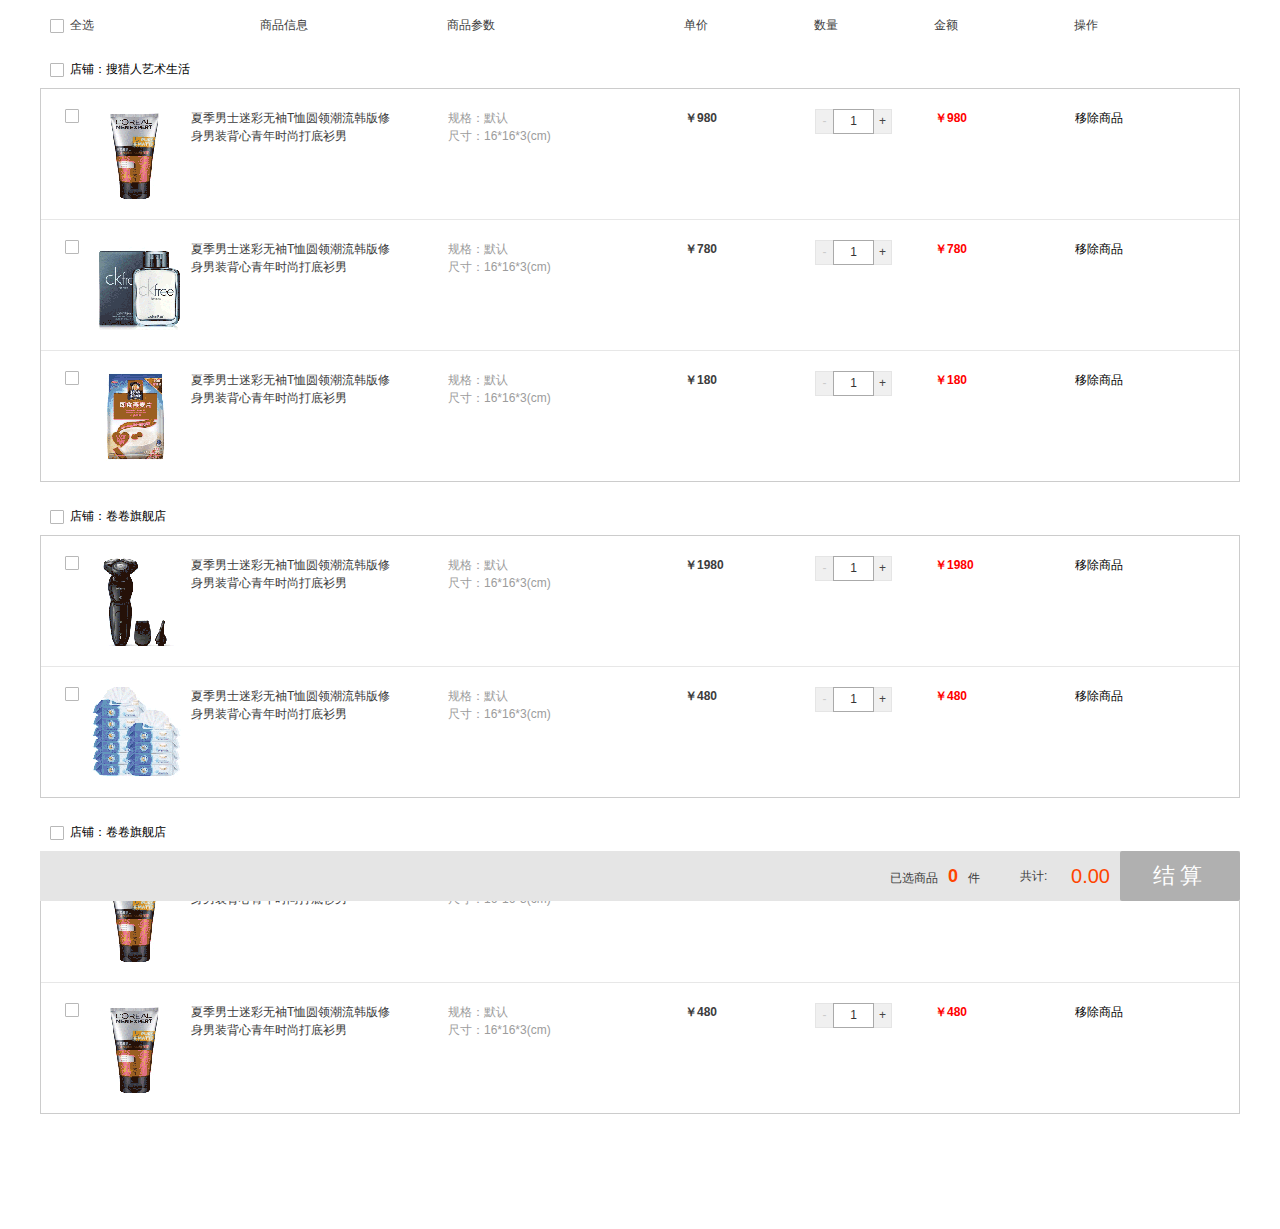
<file: project-second/project/jquery/index.html>
<!doctype html>
<html lang="en">
<head>
    <meta charset="UTF-8">
    <meta name="viewport"
          content="width=device-width, user-scalable=no, initial-scale=1.0, maximum-scale=1.0, minimum-scale=1.0">
    <meta http-equiv="X-UA-Compatible" content="ie=edge">
    <title>购物车</title>
    <link rel="stylesheet" href="./css/reset.css">
    <link rel="stylesheet" href="./css/carts.css">
</head>
<body>
    <section class="cartMain">
        <div class="cartMain_hd">
            <ul class="order_lists cartTop">
                <li class="list_chk">
                    <!--所有商品全选-->
                    <input type="checkbox" id="all" class="whole_check">
                    <label for="all"></label>
                    全选
                </li>
                <li class="list_con">商品信息</li>
                <li class="list_info">商品参数</li>
                <li class="list_price">单价</li>
                <li class="list_amount">数量</li>
                <li class="list_sum">金额</li>
                <li class="list_op">操作</li>
            </ul>
        </div>

        <div class="cartBox">
            <div class="shop_info">
                <div class="all_check">
                    <!--店铺全选-->
                    <input type="checkbox" id="shop_a" class="shopChoice">
                    <label for="shop_a" class="shop"></label>
                </div>
                <div class="shop_name">
                    店铺：<a href="javascript:;">搜猎人艺术生活</a>
                </div>
            </div>
            <div class="order_content">
                <ul class="order_lists">
                    <li class="list_chk">
                        <input type="checkbox" id="checkbox_2" class="son_check">
                        <label for="checkbox_2"></label>
                    </li>
                    <li class="list_con">
                        <div class="list_img"><a href="javascript:;"><img src="./images/1.png" alt=""></a></div>
                        <div class="list_text"><a href="javascript:;">夏季男士迷彩无袖T恤圆领潮流韩版修身男装背心青年时尚打底衫男</a></div>
                    </li>
                    <li class="list_info">
                        <p>规格：默认</p>
                        <p>尺寸：16*16*3(cm)</p>
                    </li>
                    <li class="list_price">
                        <p class="price">￥980</p>
                    </li>
                    <li class="list_amount">
                        <div class="amount_box">
                            <a href="javascript:;" class="reduce reSty">-</a>
                            <input type="text" value="1" class="sum">
                            <a href="javascript:;" class="plus">+</a>
                        </div>
                    </li>
                    <li class="list_sum">
                        <p class="sum_price">￥980</p>
                    </li>
                    <li class="list_op">
                        <p class="del"><a href="javascript:;" class="delBtn">移除商品</a></p>
                    </li>
                </ul>
                <ul class="order_lists">
                    <li class="list_chk">
                        <input type="checkbox" id="checkbox_3" class="son_check">
                        <label for="checkbox_3"></label>
                    </li>
                    <li class="list_con">
                        <div class="list_img"><a href="javascript:;"><img src="./images/2.png" alt=""></a></div>
                        <div class="list_text"><a href="javascript:;">夏季男士迷彩无袖T恤圆领潮流韩版修身男装背心青年时尚打底衫男</a></div>
                    </li>
                    <li class="list_info">
                        <p>规格：默认</p>
                        <p>尺寸：16*16*3(cm)</p>
                    </li>
                    <li class="list_price">
                        <p class="price">￥780</p>
                    </li>
                    <li class="list_amount">
                        <div class="amount_box">
                            <a href="javascript:;" class="reduce reSty">-</a>
                            <input type="text" value="1" class="sum">
                            <a href="javascript:;" class="plus">+</a>
                        </div>
                    </li>
                    <li class="list_sum">
                        <p class="sum_price">￥780</p>
                    </li>
                    <li class="list_op">
                        <p class="del"><a href="javascript:;" class="delBtn">移除商品</a></p>
                    </li>
                </ul>
                <ul class="order_lists">
                    <li class="list_chk">
                        <input type="checkbox" id="checkbox_6" class="son_check">
                        <label for="checkbox_6"></label>
                    </li>
                    <li class="list_con">
                        <div class="list_img"><a href="javascript:;"><img src="./images/3.png" alt=""></a></div>
                        <div class="list_text"><a href="javascript:;">夏季男士迷彩无袖T恤圆领潮流韩版修身男装背心青年时尚打底衫男</a></div>
                    </li>
                    <li class="list_info">
                        <p>规格：默认</p>
                        <p>尺寸：16*16*3(cm)</p>
                    </li>
                    <li class="list_price">
                        <p class="price">￥180</p>
                    </li>
                    <li class="list_amount">
                        <div class="amount_box">
                            <a href="javascript:;" class="reduce reSty">-</a>
                            <input type="text" value="1" class="sum">
                            <a href="javascript:;" class="plus">+</a>
                        </div>
                    </li>
                    <li class="list_sum">
                        <p class="sum_price">￥180</p>
                    </li>
                    <li class="list_op">
                        <p class="del"><a href="javascript:;" class="delBtn">移除商品</a></p>
                    </li>
                </ul>
            </div>
        </div>

        <div class="cartBox">
            <div class="shop_info">
                <div class="all_check">
                    <!--店铺全选-->
                    <input type="checkbox" id="shop_b" class="shopChoice">
                    <label for="shop_b" class="shop"></label>
                </div>
                <div class="shop_name">
                    店铺：<a href="javascript:;">卷卷旗舰店</a>
                </div>
            </div>
            <div class="order_content">
                <ul class="order_lists">
                    <li class="list_chk">
                        <input type="checkbox" id="checkbox_4" class="son_check">
                        <label for="checkbox_4"></label>
                    </li>
                    <li class="list_con">
                        <div class="list_img"><a href="javascript:;"><img src="./images/4.png" alt=""></a></div>
                        <div class="list_text"><a href="javascript:;">夏季男士迷彩无袖T恤圆领潮流韩版修身男装背心青年时尚打底衫男</a></div>
                    </li>
                    <li class="list_info">
                        <p>规格：默认</p>
                        <p>尺寸：16*16*3(cm)</p>
                    </li>
                    <li class="list_price">
                        <p class="price">￥1980</p>
                    </li>
                    <li class="list_amount">
                        <div class="amount_box">
                            <a href="javascript:;" class="reduce reSty">-</a>
                            <input type="text" value="1" class="sum">
                            <a href="javascript:;" class="plus">+</a>
                        </div>
                    </li>
                    <li class="list_sum">
                        <p class="sum_price">￥1980</p>
                    </li>
                    <li class="list_op">
                        <p class="del"><a href="javascript:;" class="delBtn">移除商品</a></p>
                    </li>
                </ul>
                <ul class="order_lists">
                    <li class="list_chk">
                        <input type="checkbox" id="checkbox_5" class="son_check">
                        <label for="checkbox_5"></label>
                    </li>
                    <li class="list_con">
                        <div class="list_img"><a href="javascript:;"><img src="./images/5.png" alt=""></a></div>
                        <div class="list_text"><a href="javascript:;">夏季男士迷彩无袖T恤圆领潮流韩版修身男装背心青年时尚打底衫男</a></div>
                    </li>
                    <li class="list_info">
                        <p>规格：默认</p>
                        <p>尺寸：16*16*3(cm)</p>
                    </li>
                    <li class="list_price">
                        <p class="price">￥480</p>
                    </li>
                    <li class="list_amount">
                        <div class="amount_box">
                            <a href="javascript:;" class="reduce reSty">-</a>
                            <input type="text" value="1" class="sum">
                            <a href="javascript:;" class="plus">+</a>
                        </div>
                    </li>
                    <li class="list_sum">
                        <p class="sum_price">￥480</p>
                    </li>
                    <li class="list_op">
                        <p class="del"><a href="javascript:;" class="delBtn">移除商品</a></p>
                    </li>
                </ul>
            </div>
        </div>

        <div class="cartBox">
            <div class="shop_info">
                <div class="all_check">
                    <!--店铺全选-->
                    <input type="checkbox" id="shop_c" class="shopChoice">
                    <label for="shop_c" class="shop"></label>
                </div>
                <div class="shop_name">
                    店铺：<a href="javascript:;">卷卷旗舰店</a>
                </div>
            </div>
            <div class="order_content">
                <ul class="order_lists">
                    <li class="list_chk">
                        <input type="checkbox" id="checkbox_8" class="son_check">
                        <label for="checkbox_8"></label>
                    </li>
                    <li class="list_con">
                        <div class="list_img"><a href="javascript:;"><img src="./images/1.png" alt=""></a></div>
                        <div class="list_text"><a href="javascript:;">夏季男士迷彩无袖T恤圆领潮流韩版修身男装背心青年时尚打底衫男</a></div>
                    </li>
                    <li class="list_info">
                        <p>规格：默认</p>
                        <p>尺寸：16*16*3(cm)</p>
                    </li>
                    <li class="list_price">
                        <p class="price">￥1980</p>
                    </li>
                    <li class="list_amount">
                        <div class="amount_box">
                            <a href="javascript:;" class="reduce reSty">-</a>
                            <input type="text" value="1" class="sum">
                            <a href="javascript:;" class="plus">+</a>
                        </div>
                    </li>
                    <li class="list_sum">
                        <p class="sum_price">￥1980</p>
                    </li>
                    <li class="list_op">
                        <p class="del"><a href="javascript:;" class="delBtn">移除商品</a></p>
                    </li>
                </ul>
                <ul class="order_lists">
                    <li class="list_chk">
                        <input type="checkbox" id="checkbox_9" class="son_check">
                        <label for="checkbox_9"></label>
                    </li>
                    <li class="list_con">
                        <div class="list_img"><a href="javascript:;"><img src="./images/1.png" alt=""></a></div>
                        <div class="list_text"><a href="javascript:;">夏季男士迷彩无袖T恤圆领潮流韩版修身男装背心青年时尚打底衫男</a></div>
                    </li>
                    <li class="list_info">
                        <p>规格：默认</p>
                        <p>尺寸：16*16*3(cm)</p>
                    </li>
                    <li class="list_price">
                        <p class="price">￥480</p>
                    </li>
                    <li class="list_amount">
                        <div class="amount_box">
                            <a href="javascript:;" class="reduce reSty">-</a>
                            <input type="text" value="1" class="sum">
                            <a href="javascript:;" class="plus">+</a>
                        </div>
                    </li>
                    <li class="list_sum">
                        <p class="sum_price">￥480</p>
                    </li>
                    <li class="list_op">
                        <p class="del"><a href="javascript:;" class="delBtn">移除商品</a></p>
                    </li>
                </ul>
            </div>
        </div>
        <!--底部-->
        <div class="bar-wrapper">
            <div class="bar-right">
                <div class="piece">已选商品<strong class="piece_num">0</strong>件</div>
                <div class="totalMoney">共计: <strong class="total_text">0.00</strong></div>
                <div class="calBtn"><a href="javascript:;">结算</a></div>
            </div>
        </div>
    </section>
    <section class="model_bg"></section>
    <section class="my_model">
        <p class="title">删除宝贝<span class="closeModel">X</span></p>
        <p>您确认要删除该宝贝吗？</p>
        <div class="opBtn"><a href="javascript:;" class="dialog-sure">确定</a><a href="javascript:;" class="dialog-close">关闭</a></div>
    </section>
    <script src="http://www.jq22.com/jquery/jquery-1.10.2.js"></script>
    <script src="./js/carts.js"></script>
</body>
</html>
</file>
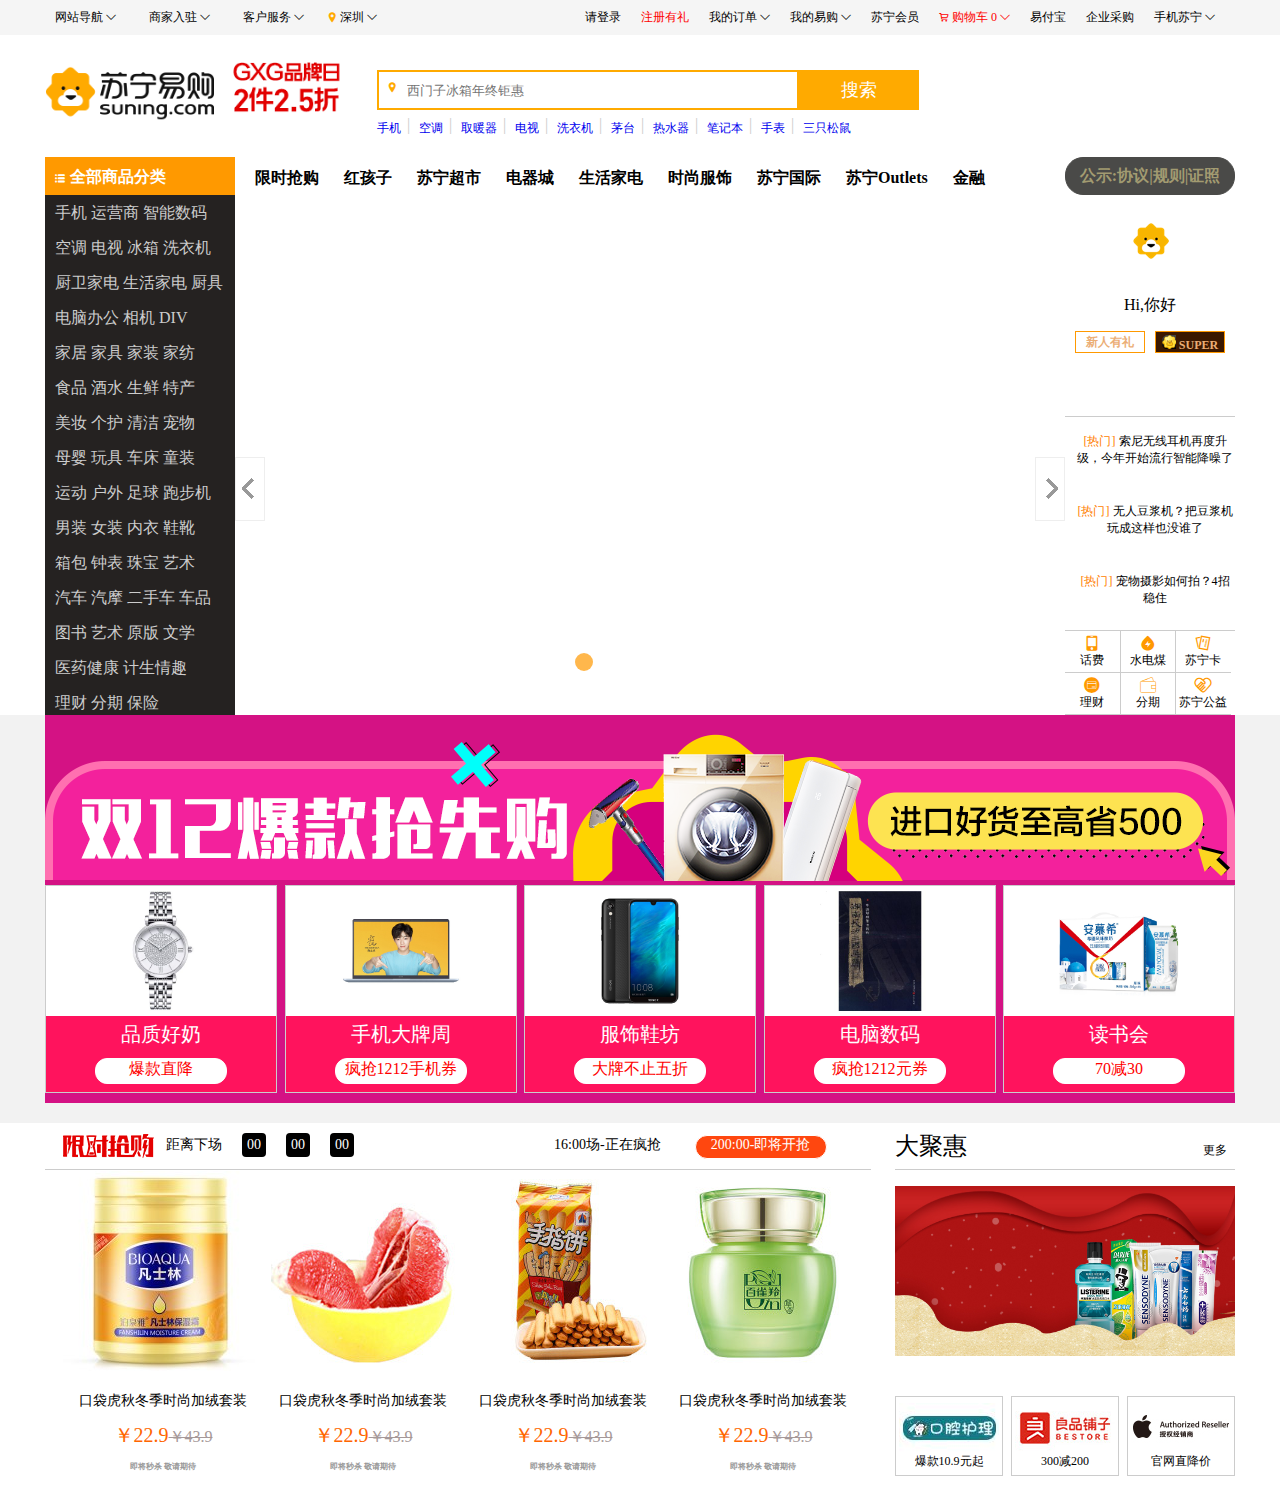
<file: project-second/project/suning.html>
<!DOCTYPE html>
<html>
	<head>
		<meta charset="utf-8">
		<title></title>
		<link rel="stylesheet" type="text/css" href="css/iconfont.css"/>
		<link rel="stylesheet" type="text/css" href="css/reset01.css"/>
		<link rel="stylesheet" type="text/css" href="css/main.css"/>
		<script src="js/jquery-1.12.4.js"></script>
		<script src="js/one.js"></script>
	</head>
	<body>
		<div class="head">
			<div class="headli">
				<div class="headli_left">
				<div class="left_one">
					<a>
						<span>网站导航</span>
						<em class="iconfont icon-changyongtubiao-xianxingdaochu-zhuanqu-1"></em>
					</a>
					<ul>
						<li>特色购物</li>
						<li>苏宁互联</li>
						<li>苏宁达人</li>
						<li>苏宁卡</li>
						<li>苏宁国际</li>
						<li>易回收</li>
						<li>二手优品</li>
						<li>领券中心</li>
						<li>香港苏宁</li>
						<li>苏宁Outlets</li>
						<li>节能超市</li>
						<li>导购指南</li>
					</ul>
				</div>
				<div class="left_two">
					<a>
						<span>商家入驻</span>
						<em class="iconfont icon-changyongtubiao-xianxingdaochu-zhuanqu-1"></em>
					</a>
					<ul>
						<li>合作招商</li>
						<li>服务市场</li>
						<li>金融中心</li>
						<li>培训中心</li>
						<li>易通天下</li>
						<li>规则中心</li>
						<li>规则众议院</li>
					</ul>
				</div>
				<div class="left_three">
					<a>
						<span>客户服务</span>
						<em class="iconfont icon-changyongtubiao-xianxingdaochu-zhuanqu-1"></em>
					</a>
					<ul>
						<li>苏宁中心</li>
						<li>帮客中心</li>
						<li>查找门店</li>
						<li>退换/维修</li>
						<li>意见反馈</li>
						<li>30天包退</li>
						<li>售后无忧</li>
						<li>在线咨询</li>
					</ul>
				</div>
				<div class="left_four">
					<a>
						<em class="iconfont icon-ico_label"></em>
						<span>深圳</span>
						<em class="iconfont icon-changyongtubiao-xianxingdaochu-zhuanqu-1"></em>
					</a>
				</div>
				</div>
				<div class="headli_right">
					<div class="right_one">
						<a>
							<span>请登录</span>
						</a>
					</div>
					<div class="right_two">
						<a>
							<span>注册有礼</span>
						</a>
					</div>
					<div class="right_three">
						<a>
							<span>我的订单</span>
							<em class="iconfont icon-changyongtubiao-xianxingdaochu-zhuanqu-1"></em>
						</a>
					</div>
					<div class="right_four">
						<a>
							<span>我的易购</span>
							<em class="iconfont icon-changyongtubiao-xianxingdaochu-zhuanqu-1"></em>
						</a>
					</div>
					<div class="right_five">
						<a>
							<span>苏宁会员</span>
							
						</a>
					</div>
					<div class="right_six">
						<a>
							<em class="iconfont icon-gouwuchekong"></em>
							<span>购物车</span>
							<span>0</span>
							<em class="iconfont icon-changyongtubiao-xianxingdaochu-zhuanqu-1"></em>
						</a>
					</div>
					<div class="right_seven">
						<a>
							<span>易付宝</span>
						</a>
					</div>
					<div class="right_eight">
						<a>
							<span>企业采购</span>
						</a>
					</div>
					<div class="right_nine">
						<span>手机苏宁</span>
						<em class="iconfont icon-changyongtubiao-xianxingdaochu-zhuanqu-1"></em>
					</div>
				</div>
			</div>
		</div>
		<div class="nav">
			<div class="navli">
				<div class="navli_box">
					<a href="javascript:;">
						<img src="img/logo.png" class="img01"/>
					    <img src="img/action.gif" class="img02"/>
					</a>
					<form>
						<em class="iconfont icon-ico_label"></em>
						<input type="text" placeholder="西门子冰箱年终钜惠" class="inp01"/><input type="button" value="搜索" class="inp02"/>
					    <ul>
							<li>
								<a href="#">手机</a>
								<span class="span01">|</span>
							</li>
							<li>
								<a href="#">空调</a>
								<span>|</span>
							</li>
							<li>
								<a href="#">取暖器</a>
								<span class="span03">|</span>
							</li>
							<li>
								<a href="#">电视</a>
								<span>|</span>
							</li>
							<li>
								<a href="#">洗衣机</a>
								<span class="span03">|</span>
							</li>
							<li>
								<a href="#">茅台</a>
								<span>|</span>
							</li>
							<li>
								<a href="#">热水器</a>
								<span class="span03">|</span>
							</li>
							<li>
								<a href="#">笔记本</a>
								<span class="span03">|</span>
							</li>
							<li>
								<a href="#">手表</a>
								<span>|</span>
							</li>
							<li>
								<a href="#">三只松鼠</a>
							
							</li>
						</ul>
					</form>
					<div class="list_top">
						<ul class="ul">
												 
						</ul>
					</div>
					 
				</div>
			</div>
		</div>
		<div class="banner">
			<div class="bannerli">
				<div class="bannerli_left">
					<h3>
						<em class="iconfont icon-daohang"></em>
						<span>全部商品分类</span>
					</h3>
					<ul>
						<li>
							<span>手机</span>
							<span>运营商</span>
							<span>智能数码</span>
							<ul>
								<li>
									<span>手机频道</span>
									<span>数码智能</span>
									<span>以旧换新</span>
									<span>网上营业厅</span>
									<span>企业采购</span>
									<span>苏宁国际</span>
									<span>二手优品</span>
								</li>
							</ul>
						</li>
						<li>
							<span>空调</span>
							<span>电视</span>
							<span>冰箱</span>
							<span>洗衣机</span>
							<ul>
								<li>
									<span>手机频道</span>
									<span>数码智能</span>
									<span>以旧换新</span>
									<span>网上营业厅</span>
									<span>企业采购</span>
									<span>苏宁国际</span>
									<span>二手优品</span>
								</li>
							</ul>
						</li>
						<li>
								<span>厨卫家电</span>
								<span>生活家电</span>
								<span>厨具</span>
								<ul>
									<li>
										<span>手机频道</span>
										<span>数码智能</span>
										<span>以旧换新</span>
										<span>网上营业厅</span>
										<span>企业采购</span>
										<span>苏宁国际</span>
										<span>二手优品</span>
									</li>
								</ul>
						</li>
						<li>
							<span>电脑办公</span>
							<span>相机</span>
							<span>DIV</span>
							<ul>
								<li>
									<span>手机频道</span>
									<span>数码智能</span>
									<span>以旧换新</span>
									<span>网上营业厅</span>
									<span>企业采购</span>
									<span>苏宁国际</span>
									<span>二手优品</span>
								</li>
							</ul>
						</li>
						<li>
							<span>家居</span>
							<span>家具</span>
							<span>家装</span>
							<span>家纺</span>
							<ul>
								<li>
									<span>手机频道</span>
									<span>数码智能</span>
									<span>以旧换新</span>
									<span>网上营业厅</span>
									<span>企业采购</span>
									<span>苏宁国际</span>
									<span>二手优品</span>
								</li>
							</ul>
						</li>
						<li>
							<span>食品</span>
							<span>酒水</span>
							<span>生鲜</span>
							<span>特产</span>
							<ul>
								<li>
									<span>手机频道</span>
									<span>数码智能</span>
									<span>以旧换新</span>
									<span>网上营业厅</span>
									<span>企业采购</span>
									<span>苏宁国际</span>
									<span>二手优品</span>
								</li>
							</ul>
						</li>
						<li>
							<span>美妆</span>
							<span>个护</span>
							<span>清洁</span>
							<span>宠物</span>
							<ul>
								<li>
									<span>手机频道</span>
									<span>数码智能</span>
									<span>以旧换新</span>
									<span>网上营业厅</span>
									<span>企业采购</span>
									<span>苏宁国际</span>
									<span>二手优品</span>
								</li>
							</ul>
						</li>
						<li>
							<span>母婴</span>
							<span>玩具</span>
							<span>车床</span>
							<span>童装</span>
							<ul>
								<li>
									<span>手机频道</span>
									<span>数码智能</span>
									<span>以旧换新</span>
									<span>网上营业厅</span>
									<span>企业采购</span>
									<span>苏宁国际</span>
									<span>二手优品</span>
								</li>
							</ul>
						</li>
						<li>
							<span>运动</span>
							<span>户外</span>
							<span>足球</span>
							<span>跑步机</span>
							<ul>
								<li>
									<span>手机频道</span>
									<span>数码智能</span>
									<span>以旧换新</span>
									<span>网上营业厅</span>
									<span>企业采购</span>
									<span>苏宁国际</span>
									<span>二手优品</span>
								</li>
							</ul>
						</li>
						<li>
							<span>男装</span>
							<span>女装</span>
							<span>内衣</span>
							<span>鞋靴</span>
							<ul>
								<li>
									<span>手机频道</span>
									<span>数码智能</span>
									<span>以旧换新</span>
									<span>网上营业厅</span>
									<span>企业采购</span>
									<span>苏宁国际</span>
									<span>二手优品</span>
								</li>
							</ul>
						</li>
						<li>
							<span>箱包</span>
							<span>钟表</span>
							<span>珠宝</span>
							<span>艺术</span>
							<ul>
								<li>
									<span>手机频道</span>
									<span>数码智能</span>
									<span>以旧换新</span>
									<span>网上营业厅</span>
									<span>企业采购</span>
									<span>苏宁国际</span>
									<span>二手优品</span>
								</li>
							</ul>
						</li>
						<li>
							<span>汽车</span>
							<span>汽摩</span>
							<span>二手车</span>
							<span>车品</span>
							<ul>
								<li>
									<span>手机频道</span>
									<span>数码智能</span>
									<span>以旧换新</span>
									<span>网上营业厅</span>
									<span>企业采购</span>
									<span>苏宁国际</span>
									<span>二手优品</span>
								</li>
							</ul>
						</li>
						<li>
							<span>图书</span>
							<span>艺术</span>
							<span>原版</span>
							<span>文学</span>
							<ul>
								<li>
									<span>手机频道</span>
									<span>数码智能</span>
									<span>以旧换新</span>
									<span>网上营业厅</span>
									<span>企业采购</span>
									<span>苏宁国际</span>
									<span>二手优品</span>
								</li>
							</ul>
						</li>
						<li>
							<span>医药健康</span>
							<span>计生情趣</span>
							<ul>
								<li>
									<span>手机频道</span>
									<span>数码智能</span>
									<span>以旧换新</span>
									<span>网上营业厅</span>
									<span>企业采购</span>
									<span>苏宁国际</span>
									<span>二手优品</span>
								</li>
							</ul>
							
						</li>
						<li>
							<span>理财</span>
							<span>分期</span>
							<span>保险</span>
							<ul>
								<li>
									<span>手机频道</span>
									<span>数码智能</span>
									<span>以旧换新</span>
									<span>网上营业厅</span>
									<span>企业采购</span>
									<span>苏宁国际</span>
									<span>二手优品</span>
								</li>
							</ul>
						</li>
					</ul>
				</div>
				<div class="bannerli_center">
					<ul>
						<li>限时抢购</li>
						<li>红孩子</li>
						<li>苏宁超市</li>
						<li>电器城</li>
						<li>生活家电</li>
						<li>时尚服饰</li>
						<li>苏宁国际</li>
						<li>苏宁Outlets</li>
						<li>金融</li>
					</ul>
					<a href="javascript:;" id="a">
						<img src="img/banner01.jpg" />
						<img src="img/banner02.jpg" />
						<img src="img/banner03.jpg" />
						<img src="img/banner04.png" />
					</a>
					<ol>
						<li class="quare current"></li>
						<li class="quare"></li>
						<li class="quare"></li>
						<li class="quare"></li>
					</ol>
					<div class="arrow">
						<a class="arrow_left"></a>
						<a class="arrow_right"></a>
					</div>
					<a href="javascript:;" class="a">
						<!-- <img src="jquery/images/2.png" /> -->
					</a>
				</div>
				<div class="bannerli_right">
					<h3>公示:协议|规则|证照</h3>
					<div ><div class="cat"></div></div>
					<p>Hi,你好</p>
					<div class="h4">
						<h4>新人有礼</h4>
						<h4>
							<i></i>
							<span>SUPER</span>
						</h4>
					</div>
					<div class="content">
						<div class="box">
							<p>
								<a>[热门]</a>
								<span>索尼无线耳机再度升级，今年开始流行智能降噪了</span>
							</p>
							<p>
								<a>[热门]</a>
								<span>无人豆浆机？把豆浆机玩成这样也没谁了</span>
							</p>
							<p>
								<a>[热门]</a>
								<span>宠物摄影如何拍？4招稳住</span>
							</p>
							</div>
							<div class="box">
								<p>
									<a>[热门]</a>
									<span>索尼无线耳机再度升级，今年开始流行智能降噪了</span>
								</p>
								<p>
									<a>[热门]</a>
									<span>无人豆浆机？把豆浆机玩成这样也没谁了</span>
								</p>
								<p>
									<a>[热门]</a>
									<span>宠物摄影如何拍？4招稳住</span>
								</p>
							</div>
					</div>
					
					<div class="icon">
						<a>
							<em class="iconfont icon-huafei"></em>
							<span>话费</span>
						</a>
						<a>
							<em class="iconfont icon-shuidianmei"></em>
							<span>水电煤</span>
						</a>
						<a>
							<em class="iconfont icon-qiaquan"></em>
							<span>苏宁卡</span>
						</a>
						<a>
							<em class="iconfont icon-licaiqia"></em>
							<span>理财</span>
						</a>
						<a>
							<em class="iconfont icon-daizhifu"></em>
							<span>分期</span>
						</a>
						<a>
							<em class="iconfont icon-public-welfare"></em>
							<span>苏宁公益</span>
						</a>
					</div>
					
				</div>
			</div>
		</div>
		       <div class="center">
				   <div class="center_li">
					   <ul>
						   <li>
							   <a href="javascript:;"><img src="img/157589179151444133.png"/></a>
						   </li>
						   <li>
							  
								  <a href="javascript:;"> <img src="img/0000000000000000010748677513.jpg" /> </a>
								  <a href="javascript:;"> <img src="img/0000000000000000010890733495.jpg" /> </a>
								  <a href="javascript:;"><img src="img/0000000000000000011222349674.jpg" /></a>
								  <a href="javascript:;"> <img src="img/0070238264000000000142624309.jpg" /></a>
								  <a href="javascript:;"><img src="img/0000000000000000000174748689.jpg" /></a>
						   </li>
						   <li>
							   <p>
								   
								   <span>品质好奶</span>
								   <a>爆款直降</a>
							   </p>
							   <p>
								  
								   <span>手机大牌周</span>
								   <a>疯抢1212手机券</a>
							   </p>
							   <p>
								  
								   <span>服饰鞋坊</span>
								   <a>大牌不止五折</a>
							   </p>
							   <p>
								  
								   <span>电脑数码</span>
								   <a>疯抢1212元券</a>
							   </p>
							   <p>

								   <span>读书会</span>
								   <a>70减30</a>
							   </p>
						   </li>
					   </ul>
				   </div>
			   </div>
			   <div class="outside">
				   <ul>
					   <p></p>
				   	<li>手机电脑</li>
					<li>家用电器</li>
					<li>数码汽车</li>
					<li>生活家装</li>
					<li>美味生活</li>
					<li>母婴美妆</li>
					<li>服装设计</li>
					<li>金融阅读</li>
					<li>猜你喜欢</li>
					<li class="top">回到顶部</li>
				   </ul>
			   </div>
			   <div class="section">
				   <div class="sectionli">
					   <div class="sectionli_left">
						   <div class="sectionli_left_top">
							   <a href="javascript:;"><img src="img/157440785576646734.png"/></a>
							   <span>距离下场</span>
							   <span>00</span>
							   <span>00</span>
							   <span>00</span>
							   <em>16:00场-正在疯抢</em>
							   <i>200:00-即将开抢</i>
						   </div>
						   <div class="sectionli_left_bottom">
							   <ul>
							   	<li><img src="img/100396695164618730picH_1.jpg" />
								     <p>口袋虎秋冬季时尚加绒套装</p>
									 <span>￥22.9</span><em>￥43.9</em>
									 <h6>即将秒杀 敬请期待</h6>
								</li>
								<li> <img src="img/10039669411362226673picH_1.jpg" />
								     <p>口袋虎秋冬季时尚加绒套装</p>
								     <span>￥22.9</span><em>￥43.9</em>
								     <h6>即将秒杀 敬请期待</h6>
								</li>
								<li> <img src="img/100391241104131227picH_1.jpg" />
								     <p>口袋虎秋冬季时尚加绒套装</p>
								     <span>￥22.9</span><em>￥43.9</em>
								     <h6>即将秒杀 敬请期待</h6>
								</li>
								<li><img src="img/10039211410936330376picH_1.jpg" />
								     <p>口袋虎秋冬季时尚加绒套装</p>
								     <span>￥22.9</span><em>￥43.9</em>
								     <h6>即将秒杀 敬请期待</h6>
								</li>
							   </ul>
							 
						   </div>
					   </div>
					   <div class="sectionli_right">
						   <div class="sectionli_right_top">
							   <span>
							   	大聚惠
							   </span>
							   <span>更多</span>
						   </div>
						   <div class="image">
							   <img src="img/1003949667970_2.jpg"/>
						   </div>
						   <div class="aaa">
						   	<a><img src="img/1003949667970_1.jpg" >
							   <span>爆款10.9元起</span>
							</a>
							<a><img src="img/100397035L236_1.jpg">
							    <span>300减200</span>
							</a>
							<a><img src="img/1004019540021_1.jpg">
							   <span>官网直降价</span>
							</a>
						   </div>
					   </div>
				   </div>
			   </div>
	</body>
	<script>
		window.onload=function(){
			var img=document.getElementById('a').children;
			 var arrow_left=document.getElementsByClassName('arrow_left')[0]
			 var arrow_right=document.getElementsByClassName('arrow_right')[0]
			var quare=document.getElementsByClassName('quare');
			console.log(quare)
			var index=0;
			function move(){
				index++;
				if(index>img.length-1){index=0} 
				for(var i=0;i<img.length;i++){
					img[i].style.display="none"
					quare[i].className="quare"
				}
				img[index].style.display='block'
				quare[index].className="quare current"
			}
			var timer=setInterval(move,2000)
			arrow_left.addEventListener('mouseenter',function(){
				clearInterval(timer);
			})
			arrow_left.addEventListener('mouseleave',function(){
				timer=setInterval(move,2000)
			})
			
			arrow_right.addEventListener('mouseenter',function(){
				clearInterval(timer);
			})
			arrow_right.addEventListener('mouseleave',function(){
				timer=setInterval(move,2000)
			})
			arrow_left.addEventListener('click',function(){
				console.log(index)
				index--;
				if(index<0){index=img.length-1}
				
				for(var i=0;i<img.length;i++){
					img[i].style.display="none"
					quare[i].className="quare"
				}
				img[index].style.display='block'	
				quare[index].className="quare current"
			})
			arrow_right.addEventListener('click',function(){
				console.log(index)
				index++;
				if(index>img.length-1){index=0}
				
				for(var i=0;i<img.length;i++){
					img[i].style.display="none"
					quare[i].className="quare"
				}
				console.log(img.length-1)
				img[index].style.display='block'	
				quare[index].className="quare current"
			})
			
			
		var box = document.getElementsByClassName('box')
		var wordHeight=box[0].offsetHeight
		for(var i=1;i<box.length;i++){
			box[i].style.top=wordHeight+"px";
		}
		var num=0;
		function a(){
			box[num].style.top=0+"px";
			animate(box[num],{top:-wordHeight})
			 num= ++num>box.length-1?num=0:num=1;
			 box[num].style.top=wordHeight+"px";
			animate(box[num],{top:0})
		}
		setInterval(a,8000)
		
		
		
		
		
		var six=document.getElementsByClassName('right_six')[0];
		console.log(six)
		six.onclick=function(){
			location.href="./jquery/index.html";
		}
		
		var outside=document.getElementsByClassName('outside')[0]
		var top = document.getElementsByClassName('top')[0]
		console.log(outside)
		//封装一个方法,返回页面被卷曲的部分
		function scroll(){
			return {
				"left":document.documentElement.scrollLeft||document.body.scrollLeft,
				"top":document.documentElement.scrollTop||document.body.scrollTop
			}
		}
		window.onscroll=function(){
			if(scroll().top>200){
				outside.style.display = 'block'
			}else{
				outside.style.display = 'none'
			}
		}
		top.onclick=function(){
			document.documentElement.scrollTop=0
		}
		
		var list=document.getElementsByClassName('list_top')[0]
		var inp=document.getElementsByClassName('inp01')[0]
		var ul = document.getElementsByClassName('ul')[0]
		inp.onfocus=function(){
			list.style.display="block";
			inp.oninput=function(){//给input元素添加一个oninput事件;
			    //创建一个定时器实现中文防抖功能;
				
				var flag=true;//设置一个标志变量,判断用户是否输入完成,默认完成
				inp.addEventListener('compositionstart',function(){//用这个事件监听是否输入开始,一旦开始将flag设为false
					flase=false;
				})
				//用这个配套事件监听输入事件是否结束 一旦结束将flag设为true;
				inp.addEventListener('compositionend',function(){
					flag=true;
				})
				setTimeout(function(){//设一个定时器事件为0,确保它是最后执行的
					if(flag){//,每次输入完成后才获取oninput里面的值
						var keyword=inp.value;//获取到input框里面的值
						var script=document.createElement('script')//创建一个scipt标签
						var cbName="phone"+new Date().getTime()+Math.random().toString().slice(2);//字符串拼接
						console.log(cbName);
						//var cbName = 'phone'+new Date().getTime()+Math.random().toString().slice(2);	
						//console.log(cbName)
						//设置scipt的src属性,将input框里面的值填入进去
						script.src='https://suggest.taobao.com/sug?code=utf-8&q='+keyword+'&_ksTS=1563970517892_385&callback='+cbName+'&k=1&area=c2c&bucketid=10'
						window[cbName]=function(data){
							var result=data.result;
						
							var str=""
						    result.forEach(function(value){
							   str+="<li>"+value[0]+"</li>"
							
						    })
							ul.innerHTML=str;
							 script.remove();
						}
						document.body.appendChild(script);
					}	
				},0)	
			}
			inp.onblur=function(){
				list.style.display="none";
			}
		}
		
		   var two = document.getElementsByClassName("right_two")[0]
		   two.onclick=function(){
			   location.href="./login/login.html"
		   }
		   var showT=document.getElementsByClassName("right_one")[0]
		   //showT.innerHTML="欢迎登陆"
		   //console.log(document.cookie(username))
		  if(!!document.cookie){
			  showT.innerHTML="欢迎"+" "+decodeURIComponent(document.cookie.split("=")[1])
			   showT.style.color="red"
			   console.log(decodeURIComponent(document.cookie))
		  }
	}
		
		
	</script>
</html>
</file>
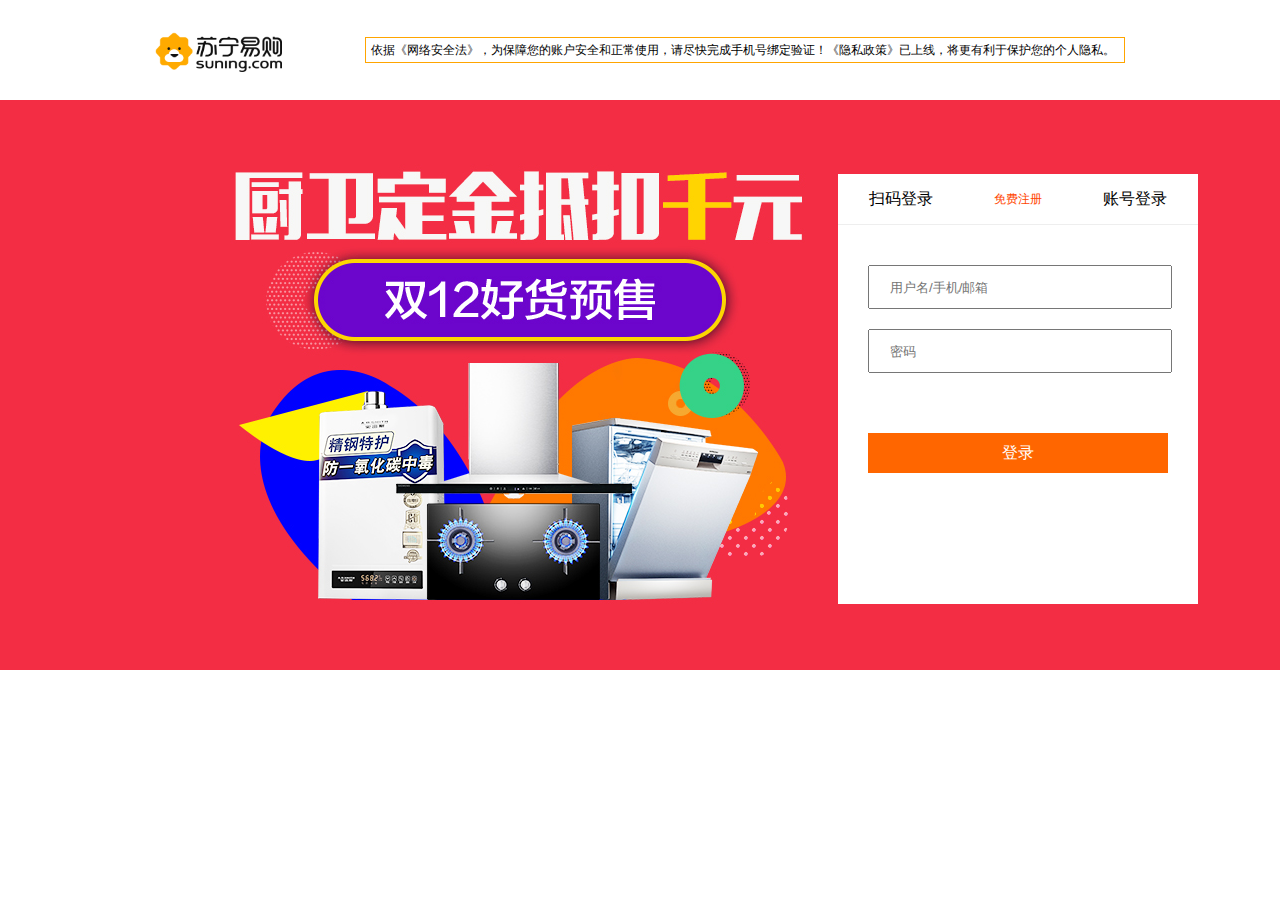
<file: project-second/project/login/login.html>
<!DOCTYPE html>
<html>
	<head>
		<meta charset="utf-8">
		<title></title>
		<link rel="stylesheet" type="text/css" href="../css/reset01.css"/>
		<link rel="stylesheet" type="text/css" href="login.css"/>
		<script type="text/javascript" src="login.js"></script>
	</head>
	<body>
		<div class="head">
			<div class="headli">
				<a href="javascript:;">
					<img src="../img/logo.png">
					<span>依据《网络安全法》，为保障您的账户安全和正常使用，请尽快完成手机号绑定验证！《隐私政策》已上线，将更有利于保护您的个人隐私。</span>
				</a>
			</div>
		</div>
		<div class="banner">
			<div class="bannerli">
				
				<div class="box">
					<div class="top">
						<span class="login01">扫码登录</span>
						<span class="free">免费注册</span>
						<span class="login02">账号登录</span>
					</div>
					<div class="img">
						<img src="../img/qrLoginUuidGenerate.png" />
						<p class="imgp">扫码登录</p>
					</div>
					<form class="form">
						<input type="text" placeholder="用户名/手机/邮箱" class="inputf"><br/>
						<input type="text" placeholder="密码" class="inputs">
						<p class="formp">登录</p>
						<h5>登陆成功，还有2秒跳转主页</h5>
					</form>
				</div>
			</div>
		</div>
	</body>
</html>
</file>
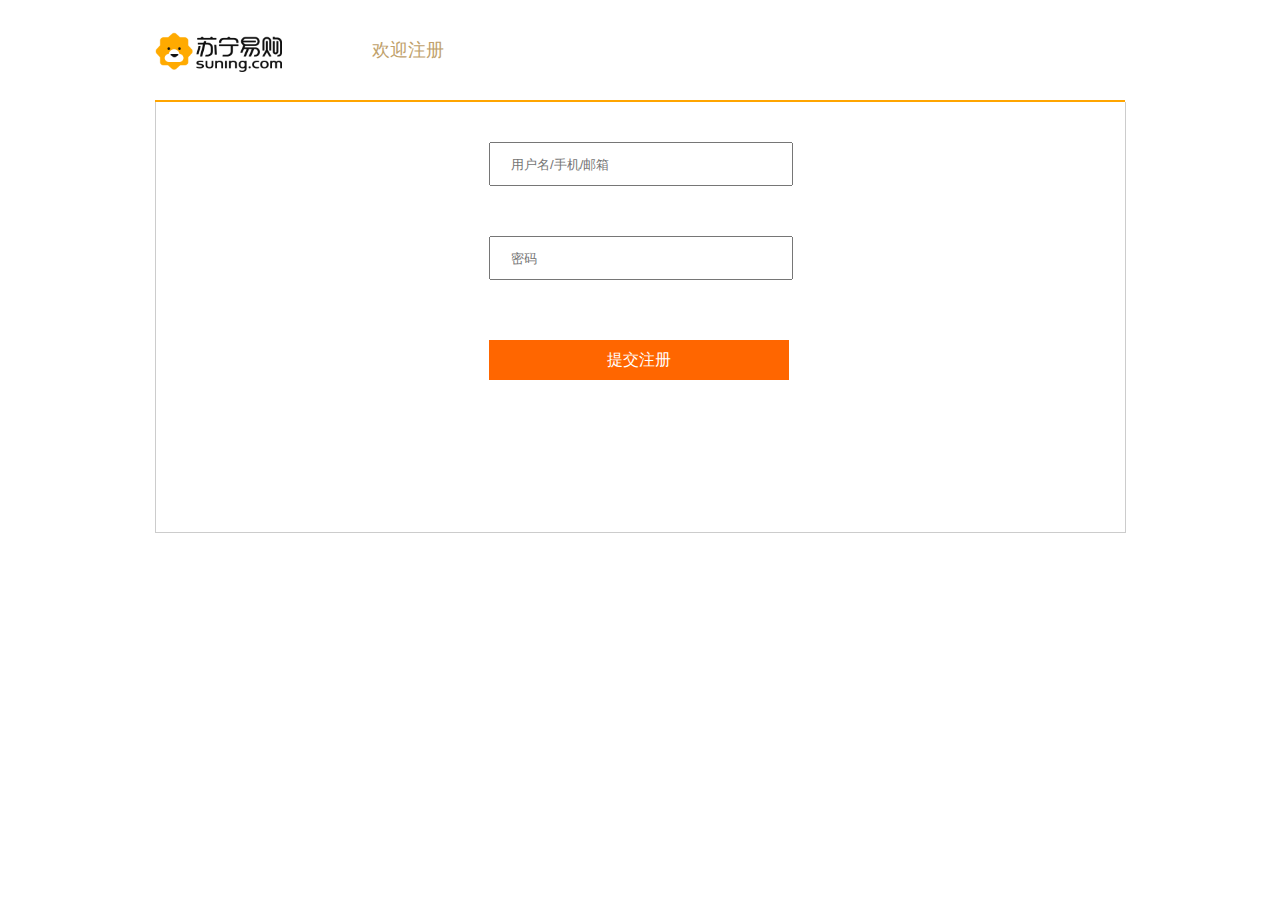
<file: project-second/project/login/zhuce.html>
<!DOCTYPE html>
<html>
	<head>
		<meta charset="utf-8">
		<title></title>
		<link rel="stylesheet" type="text/css" href="../css/reset01.css"/>
		<link rel="stylesheet" type="text/css" href="./zhuce.css"/>
		<script src="./zhuce.js" type="text/javascript" ></script>
	</head>
	<body>
		<div class="head">
			<div class="headli">
				<a href="javascript:;">
					<img src="../img/logo.png">
					<span>欢迎注册</span>
				</a>
				<div class="box">
					<form class="form">
						<input type="text" placeholder="用户名/手机/邮箱" class="inputfs"><span></span><br/>
						<input type="text" placeholder="密码" class="inputss"><span></span>
						<p class="formps">提交注册</p>
						<h5>注册成功，点击返回登录页面</h5>
					</form>
				</div>
			</div>
		</div>
	</body>
</html>
</file>
<file: project-second/project/jquery/css/carts.css>
html,body{
    position: relative;
    width: 100%;
    min-height: 950px;
}
input[type="checkbox"]{
    display: none;
}
label{
    position: relative;
    display: inline-block;
    z-index: 1;
    border: 1px solid #b8b8b8;
    margin-left: 10px;
    border-radius: 1px;
    width: 12px;
    height: 12px;
    cursor: pointer;
}
label.mark{
    background: url("../images/mark1.png") no-repeat -1px -1px;
}

a:hover{
    color: #ff873e;
    text-decoration: underline;
}



.cartMain{
    position: relative;
    width: 1200px;
    min-width: 1200px;
    max-width: 1200px;
    margin: 0 auto;
    padding: 0px 0px 100px;
    min-height: 210px;
}
/*购物车头部*/
.cartMain_hd{
    width: 100%;
    height: 50px;
    line-height: 50px;
    color: #3c3c3c;
}
.cartMain_hd .cartTop{
    height: 50px;
}
.cartMain_hd .cartTop .list_chk{
    width: 80px;
    text-indent: 30px;
}
.cartMain_hd .cartTop .list_con{
    width: 312px;
}
.cartMain_hd .cartTop .list_chk label{
    position: absolute;
    left: 10px;
    top:19px;
    margin: 0;
}
.cartMain_hd .cartTop .list_info{
    padding: 0;
    text-indent: 15px;
}
.cartMain_hd .cartTop .list_con{
    text-indent: 140px;
}


.cartBox{
    width: 100%;
    margin-bottom: 15px;
}
.cartBox .shop_info{
    position: relative;
    width: 100%;
    height: 38px;
    background-color: #fff;
    line-height: 38px;
    vertical-align: baseline;
}
.cartBox .shop_info .all_check{
    position: relative;
    float: left;
    width: 30px;
    height: 38px;
}

.cartBox .shop_info .all_check input[type="checkbox"]{
    position: absolute;
    z-index: 0;
    left: -20px;
    top: -20px;
}
.cartBox .shop_info .all_check .shop{
    position: absolute;
    top:13px;
}
.cartBox .shop_info .shop_name{
    float: left;
}



/*商品列表*/
.cartBox .order_content{
    border: 1px solid #ccc;
}
.cartBox .order_content a{
    display: block;
}
.order_lists{
    width: 100%;
    height: 130px;
    border-bottom: 1px solid #e7e7e7;
}
.order_lists:last-child{
    border-bottom: none;
}
.order_lists li{
    float: left;
    height: 100%;
}

.order_lists .list_chk{
    position: relative;
    width: 50px;
}
.order_lists .list_chk input[type="checkbox"]{
    position: absolute;
    z-index: 0;
    left: -20px;
    top: -20px;
}
.order_lists .list_chk label{
    margin: 20px 0 0 24px;
}

.order_lists .list_con{
    width: 342px;
}
.order_lists .list_con .list_img{
    width: 90px;
    height: 90px;
    margin-top: 20px;
    float: left;
}
.order_lists .list_con .list_img img{
    width: 100%;
    vertical-align: top;
}
.order_lists .list_con .list_text{
    margin: 20px 0 0 10px;
    line-height: 18px;
    width: 200px;
    float: left;
}
.order_lists .list_con .list_text a{
    color: #3c3c3c;
}
.order_lists .list_con .list_text a:hover{
    color: #ff873e;
    text-decoration: underline;
}

.order_lists .list_info{
    width: 252px;
    box-sizing: border-box;
    padding: 20px 0;
}
.order_lists .list_info p{
    color: #9c9c9c;
    line-height: 18px;
    margin-left: 15px;
}
.order_lists .list_price{
    width: 130px;
}
.order_lists .list_price .price{
    margin-top: 20px;
    line-height: 18px;
    font-family: Verdana,Tahoma,arial;
    color: #3c3c3c;
    font-weight: bold;
}
.order_lists .list_amount{
    width: 120px;
}
.order_lists .list_amount .amount_box{
    margin-top: 20px;
    width: 77px;
    height: 25px;
    position: relative;
}
.order_lists .list_amount .amount_box input{
    width: 39px;
    height: 15px;
    line-height: 15px;
    border: 1px solid #aaa;
    color: #343434;
    text-align: center;
    padding: 4px 0;
    background-color: #fff;
    z-index: 2;
    position: absolute;
    left: 18px;
    float: left;
}
.order_lists .list_amount .amount_box a{
    float: left;
    height: 23px;
    width: 17px;
    border: 1px solid #e5e5e5;
    background: #f0f0f0;
    text-align: center;
    line-height: 23px;
    color: #444;
    position: absolute;
    top:0;
}
.order_lists .list_amount .amount_box a:hover{
    border-color: #ff873e;
    text-decoration: none;
    color: #ff873e;
    z-index: 3;
}

.order_lists .list_amount .amount_box .reduce{
    left: 0;
}

.order_lists .list_amount .amount_box .reSty{
    color: #cbcbcb;
}
.order_lists .list_amount .amount_box .reSty:hover{
    border-right: none;
    border-color: #e5e5e5;
    text-decoration: none;
    color: #cbcbcb;
}

.order_lists .list_amount .amount_box .plus{
    border-left-color: transparent;
    right: 0;
}


.order_lists .list_sum{
    width: 140px;
}
.order_lists .list_sum .sum_price{
    line-height: 18px;
    margin-top: 20px;
    font-family: Verdana,Tahoma,arial;
    color: #ff0000;
    font-weight: bold;
}
.order_lists .list_op{
    width: 164px;
}
.order_lists .list_op .del{
    margin-top: 20px;
    line-height: 18px;
}

/*底部总计算价*/
.bar-wrapper{
    width: 1200px;
    height: 50px;
    position: fixed;
    bottom: -1px;
    z-index: 99;
    background: #e5e5e5;
}
.bar-wrapper .bar-right{
    float: right;
    color: #3c3c3c;
}
.bar-wrapper .bar-right strong{
    color: #f40;
}

.bar-wrapper .bar-right .piece{
    float: left;
    min-width: 110px;
    margin-right: 20px;
    height: 50px;
    line-height: 50px;
}
.bar-wrapper .bar-right .piece .piece_num{
    display: inline-block;
    padding: 0 10px;
    font-weight: 700;
    font-size: 18px;
    font-family: tohoma,arial;
}
.bar-wrapper .bar-right .totalMoney{
    float: left;
    min-width: 100px;
    height: 50px;
    line-height: 50px;
}
.bar-wrapper .bar-right .totalMoney .total_text{
    float: right;
    font-weight: 400;
    font-size: 20px;
    font-family: Arial;
    vertical-align: middle;
    margin-right: 10px;
    margin-left: 15px;
}
.bar-wrapper .bar-right .calBtn{
    float: left;
}
.bar-wrapper .bar-right .calBtn a{
    display: block;
    width: 120px;
    height: 50px;
    color: #fff;
    background: #B0B0B0;
    cursor: not-allowed;
    font-size: 22px;
    letter-spacing: 5px;
    text-decoration: none;
    line-height: 50px;
    text-align: center;
    border-radius: 2px;
}
.bar-wrapper .bar-right .calBtn a.btn_sty{
    background: #f40;
    cursor: pointer;
}

/*自己定义的模态框*/
.model_bg{
    position: absolute;
    top:0;
    left: 0;
    bottom: 0;
    right: 0;
    background: rgba(0,0,0,.6);
    z-index: 999;
    display: none;
}
.my_model{
    position: fixed;
    display: none;
    top:50%;
    left: 50%;
    margin-top: -50px;
    margin-left: -200px;
    z-index: 9999;
    width: 360px;
    height: 120px;
    border: 1px solid #aeaeae;
    border-radius: 3px;
    padding: 20px;
    background: #fff;
}
.my_model .title{
    font-size: 14px;
    color: #3c3c3c;
    font-weight: 700;
    margin-bottom: 20px;
}
.my_model .title .closeModel{
    float: right;
    cursor: pointer;
}
.my_model p{
    line-height:16px;
}
.my_model .opBtn{
    margin-top: 20px;
}
.my_model .opBtn a{
    width: 58px;
    height: 28px;
    line-height: 28px;
    text-align: center;
    -webkit-border-radius: 1px;
    -moz-border-radius: 1px;
    -ms-border-radius: 1px;
    border-radius: 1px;
    display: inline-block;
    margin-right: 10px;
    font-weight: 700;
}
.my_model .dialog-sure{
    background: #52a0e5;
    color: #fff;
    border: 1px solid #52a0e5;
}

.my_model .dialog-close{
    background: #fff;
    border: 1px solid #d9d9d9;
    color: #3c3c3c;
}
</file>
<file: project-second/project/css/iconfont.css>
@font-face {font-family: "iconfont";
  src: url('iconfont.eot?t=1575686265197'); /* IE9 */
  src: url('iconfont.eot?t=1575686265197#iefix') format('embedded-opentype'), /* IE6-IE8 */
  url('[data-uri]') format('woff2'),
  url('iconfont.woff?t=1575686265197') format('woff'),
  url('iconfont.ttf?t=1575686265197') format('truetype'), /* chrome, firefox, opera, Safari, Android, iOS 4.2+ */
  url('iconfont.svg?t=1575686265197#iconfont') format('svg'); /* iOS 4.1- */
}

.iconfont {
  font-family: "iconfont" !important;
  font-size: 16px;
  font-style: normal;
  -webkit-font-smoothing: antialiased;
  -moz-osx-font-smoothing: grayscale;
}

.icon-huafei:before {
  content: "\e600";
}

.icon-gouwuchekong:before {
  content: "\e601";
}

.icon-licaiqia:before {
  content: "\e692";
}

.icon-daizhifu:before {
  content: "\e69f";
}

.icon-shuidianmei:before {
  content: "\e631";
}

.icon-qiaquan:before {
  content: "\e60a";
}

.icon-ico_label:before {
  content: "\e671";
}

.icon-public-welfare:before {
  content: "\e652";
}

.icon-daohang:before {
  content: "\e63b";
}

.icon-changyongtubiao-xianxingdaochu-zhuanqu-:before {
  content: "\e74c";
}

.icon-changyongtubiao-xianxingdaochu-zhuanqu-1:before {
  content: "\e74d";
}
</file>
<file: project-second/project/css/main.css>
.head{
	min-width: 1190px;
	background:#f5f5f5;
	height: 35px;
	
}
.headli{
	width: 1190px;
	margin:0 auto;
}
.headli_left{
	height: 35px;float: left;
	
}
.headli_left .left_one{
	height: 35px;float: left;width: 64px;
	padding-left:10px;
	padding-right: 20px;position: relative;
}
.headli_left .left_one:hover{
	background: #fff;border: 1px solid #ccc;border-bottom: 0px;
}
.headli_left .left_two{
	height: 35px;float: left;width: 64px;
	padding-left:10px;
	padding-right: 20px;position: relative;
}
.headli_left .left_two:hover{
	background: #fff;border: 1px solid #ccc;border-bottom: 0px;
}
.headli_left .left_three{
	height: 35px;float: left;width: 64px;
	padding-left:10px;
	padding-right: 20px;position: relative;
}
.headli_left .left_three:hover{
	background: #fff;border: 1px solid #ccc;border-bottom: 0px;
}
.headli_left .left_four{
	height: 35px;float: left;width: 64px;
	margin-right: 20px;
}
.headli_left .left_one :hover em{
	position: absolute;
	transition: all .1s;
	transform: rotateZ(180deg);
}
.headli_left .left_two :hover em{
	position: absolute;
	transition: all .1s;
	transform: rotateZ(180deg);
}
.headli_left .left_three :hover em{
	position: absolute;
	transition: all .1s;
	transform: rotateZ(180deg);
}
.headli_left .left_one ul{
	display: none;width: 180px;
	position: absolute;left: 0;top: 35px;
}

.headli_left .left_one ul li{
	float: left;font-size:12px;
	margin:10px 24px 10px 0;
}
.headli_left .left_one ul li:hover{
	color: #FFAA00;
}
.headli_left ul li:hover{
	color: red;
}
.headli_left .left_two ul{
	display: none;width: 180px;
	position: absolute;left: 0;top: 35px;
}
.headli_left .left_two ul li{
	float:left;font-size: 12px;
	margin:10px 24px 10px 0;
}
.headli_left .left_three ul{
	display: none;width: 180px;
	position: absolute;left: 0;top: 35px;
}
.headli_left .left_three ul li{
	float:left;font-size: 12px;
	margin:10px 24px 10px 0;
}
.headli_left .left_four ul{
	display: none;
}
.headli_left div>a{
	display: block;
	float: left;
	line-height: 35px;
	font-size: 12px;
/* 	margin-right: 20px; */
}
.iconfont{
	font-size: 10px;
}
.icon-ico_label{
	color: #ffaa00;
}
.headli_left .left_one:hover ul,.headli_left .left_one:focus ul{
	display: block;background: #fff;
}
.headli_left .left_two:hover ul,.headli_left .left_two:focus ul{
	display: block;background: #fff;
}
.headli_left .left_three:hover ul,.headli_left .left_three:focus ul{
	display: block;background: #fff;
}

.headli .headli_right{
	float: right;
}
.headli .headli_right>div{
	float: left;line-height: 35px;font-size:12px;margin-right:20px;
}
.headli .headli_right>div:nth-child(2){
	color: red;
}
.headli .headli_right>div:nth-child(6){
	color: red;
}


.nav{
	min-width: 1190px;background: #fff;
}
.navli{
	width: 1190px;margin: 0 auto 20px;overflow: hidden;
}
.navli .navli_box a{
	float: left;margin-top:10px;
}
.navli .navli_box a .img01{
	height: 80px;
}
.navli .navli_box a .img02{
	height: 85px;
}
.navli_box form{
	float: left;margin:35px 0 0 23px ;position: relative;
}
.navli_box form .inp01{
	height :36px;border: 2px solid #ffaa00;width: 390px;float: left;
	padding-left:28px ;
}
.navli_box form .inp02{
	height: 40px;border:0;background: #ffaa00;float: left;
	color: #fff;width: 120px;font-size:18px ;
}
.navli_box form em{
	position: absolute;top: 12px;left: 10px;
}
.navli_box form ul li{
	float: left;margin: 0 9px;position: relative;
}
.navli_box form ul li:nth-child(1){
	margin-left: 0;
}
.navli_box form ul li a{
	font-size:12px ;
	
}
.navli_box form ul li span{
	/* display: inline-block; */
	color:#cccccc;
	position: absolute;left: 30px;top: 6px;
}
.navli_box form ul li .span03{
	position: absolute;left: 42px;top: 6px;
}


.banner{
	min-width: 1190px;
}
.bannerli{
	width: 1190px;margin :0 auto;height: 558px;
}
.bannerli_left{
	width: 190px;float: left;height: 520px;
}
.bannerli_left h3{
	width: 180px;height: 38px;background: #ff9900;
	line-height:38px ;padding-left:10px ;
}
.icon-daohang{
	color: #fff;
}
.bannerli_left h3 span{
	font-size:16px ;color: #fff;
}
.bannerli_center{
	float: left;position: relative;
}
.bannerli_center ul{
	overflow: hidden;margin:11px 0 6px 20px;
	font-weight: 900;font-size: 16px;
}
.bannerli_center ul li{
	float: left;margin-right: 25px;
}
.bannerli_center a{
	overflow: hidden;
}
.bannerli_center a img{
	display: none;position: absolute;left: 0;
	height: 520px;width: 830px;
}
.bannerli_center ol li{
	height: 18px;width: 18px;border-radius: 50%;
	background :#fff;float: left;margin-right: 10px;
	opacity: .7;
}
.bannerli_center ol{
	position: absolute;z-index: 99;top: 480px;left: 300px;
}
.bannerli_center .current{
	background: #FF9900;
}

.arrow .arrow_left{
	background: url(../img/index.png) no-repeat 0 -145px;
	position: absolute;top:300px;
	height: 64px;width: 30px;
}
.arrow .arrow_right{
	background: url(../img/index.png) no-repeat -38px -145px;
	position: absolute;top:300px;left:800px;
	height: 64px;width: 30px;
}

.bannerli_left ul{
	background: #252221;color: #ccc;height: 100%;
	display: flex;flex-direction: column;justify-content: space-around;
	position: relative;
}
.bannerli_left ul li{
	flex:1 ;padding-left: 10px;line-height: 35px;
}
.bannerli_left ul li:hover{
	background: white;
	color:black;
}
.bannerli_left ul li:hover ul{
	display: block;
}
.bannerli_left ul li span:hover{
	color: red;
}
.bannerli_left ul li>ul{
	height: 520px;width: 830px;
	position: absolute;left: 190px;top: 0px;
	background: #F5F5F5;z-index: 999;display:none;

}
/* .bannerli_left ul li>ul>li{
	

} */
.bannerli_left ul li>ul>li>span{
	display: inline-block;
	background: #FF9900;height: 24px;line-height: 24px;
	color: white;width: 70px;margin:10px;
	font-size:12px ;text-align: center;
}
.bannerli_right{
	float: right;width: 170px;
}
.bannerli_right h3{
	font-size: 16px;text-align: center;line-height: 36px;
	height: 36px;width: 168px;border: 1px solid #4a4a48;
	background: #4a4a48;border-radius:18px ;color: #a29b71;
}
.bannerli_right div{
	height: 100px;
}
.bannerli_right .cat{
	background: url(../img/index.png) no-repeat -93px -24px;
	position:absolute;height: 52px;width: 52px;margin:20px 0 22px 60px;
}
.bannerli_right p{
	text-align: center;
}
.bannerli_right h4{
	float: left;height: 20px;width: 68px;border: 1px solid #ff9900;
	color: #ebae76;margin:15px 5px 0 10px;text-align: center;font-size: 12px;
	line-height:20px ;
}
.bannerli_right h4:nth-of-type(2){
	background: #3b1800;margin:15px 10px 0 5px;
}
.bannerli_right h4 i{
	background: url(../img/index.png) no-repeat -135px 0;
	height: 14px;width: 14px;display: inline-block;margin-top: 3px;
}

.bannerli_right .content{
	height: 213px;width: 170px;border-top: 1px solid #ccc;border-bottom:1px solid #ccc ;
	overflow: hidden;position: relative;
}
.bannerli_right .box{
	width: 100%;height: 170px;
	padding-top: 16px;padding-bottom: 24px;position: absolute;top: 0;
}
.bannerli_right .box p{
	padding-left: 10px;font-size: 12px;height: 70px;
}
.bannerli_right .box p a{
	color:#ff7e00;
}

/* .bannerli_center .a{
	display: block;
	width: 830px;height: 38px;
	position: absolute;top:520px;left: 0;
	background: pink;
} */


.bannerli_right .icon{
	
}
.bannerli_right .icon a{
	display: flex;flex-direction: column;justify-content: center;
	float: left;width: 54.5px;height: 41px;border: 1px solid #ccc;text-align: center;
	border-top: 0;border-left: 0;font-size: 12px;
}
.bannerli_right .icon a:nth-of-type(3){
	border-right: 0px;
}
.bannerli_right .icon a:nth-of-type(6){
	border-right: 0px;
}
.bannerli_right .icon a .iconfont{
	color:#ff9900;font-size:16px ;
}
.bannerli_right .icon span:hover{
	
	color:orangered;
}

.center{
	min-width: 1190px;background:#f2f2f2;height: 408px;
}
.center_li{
	width: 1190px;margin: 0 auto;background: #d41284;height: 388px;
}
 .center_li ul li:nth-of-type(2){
display: flex;	justify-content: space-between;
}
.center_li ul li:nth-of-type(2) a{
	background: white;border: 1px solid #ccc;
	width: 230px;height: 130px;border-bottom: 0;
}
.center_li ul li:nth-of-type(2) a img{
	width: 120px;height: 120px;display: block;
	margin:5px auto;
}
 .center_li ul li:nth-of-type(3){
display: flex;	justify-content: space-between;
}
.center_li ul li:nth-of-type(3) p{
	background:#ff135d ;border: 1px solid #ccc;
	width: 230px;height: 76px;border-top: 0;
	text-align: center;
	
}
.center_li ul li:nth-of-type(3) p span{
	display: block;
	color:#fff;font-size:20px ;margin:5px 0 10px 0;
}
.center_li ul li:nth-of-type(3) p a{
	display: block;border: 1px solid #fff;
	border-radius:12px ;margin: 0 auto;color: red;
	height: 24px;width: 130px;background: #fff;
}

.outside{
	position: fixed;top: 400px;left: 40px;
	display: none;
}

.outside li{
	height: 28px;width: 70px;border: 1px solid #ccc;
	line-height: 28px;border-top:0 ;text-align: center;
	font-size:12px ;
}
.outside li:nth-of-type(1){
	border-top:1px solid #ccc ;background: #ff9900;color: #fff;
}
.outside li:last-of-type{
	color: #ff9900;
}
.outside p{
	width: 45px;height: 37px;position: absolute;left: 12px;top: -30px;
	background: url(../img/index.png) no-repeat -302px -80px;
}

.section{
	min-width: 1190px;
}
.sectionli{
	width: 1190px;margin: 0 auto;
}
.sectionli_left{
	width: 790px;height: 46px;padding:0 18px;border-bottom: 1px solid #ccc;
	float: left;
	
}
.sectionli_left_top span{
	display: inline-block;height: 24px;width: 24px;line-height: 24px;border-radius: 4px;
	background: #000000;color: #fff;font-size: 14px;text-align: center;margin:0 8px;
}
.sectionli_left_top a img{
	vertical-align: middle;
}
.sectionli_left_top span:nth-of-type(1){
	width: 56px;background: #fff;color: #000000;height: 24px;
}
.sectionli_left_top em,.sectionli_left_top i{
	font-style:normal;margin: 12px 0;display: inline-block;
	font-size: 14px;
}
.sectionli_left_top em{
	margin: 0 30px 0 188px;
}
.sectionli_left_top i{
	width: 130px;height: 22px;border: 1px solid #FFF;border-radius: 12px;
	background: #ff470f;text-align: center;color: #fff;
}
.sectionli_left_bottom ul{
	display: flex;font-size: 12px;
}
.sectionli_left_bottom ul li{
	text-align: center;
}
.sectionli_left_bottom ul li p{
	font-size: 14px;font-weight: 500;margin:17px 0 12px 0;
}
.sectionli_left_bottom ul li span{
	font-size: 20px;color: #ff6600;
}
.sectionli_left_bottom ul li em{
	font-style:normal ;text-decoration: line-through;
	font-size: 16px;color: #a69999;
}
.sectionli_left_bottom ul li h6{
	color: #999999;margin: 12px 0 15px 0;
}
.sectionli_right{
	float: right;width: 340px;
}
.sectionli_right_top{
	height: 46px;border-bottom: 1px solid #ccc;line-height: 46px;
}
.sectionli_right_top span:nth-of-type(1){
	font-size: 24px;margin-right: 230px;
}
.sectionli_right_top span:nth-of-type(2){
	font-size: 12px;
}
.sectionli_right .image>img{
	width: 340px;margin: 16px 0;
	transition: all 0.6s;
}
.sectionli_right .image>img:hover{
	transform: scale(1.2);
}
.sectionli_right .aaa{
	display: flex;justify-content: space-between;margin-top: 20px;
}
.sectionli_right .aaa a{
	
	font-size:12px; display: flex;flex-direction: column;justify-content: center;
	width: 106px;height: 78px;border: 1px solid #ccc;align-items: center;
}
.sectionli_right .image .aaa a span{
	font-size:12px;
}

.list_top{
	height: 302px;width:530px;border: 1px solid #ccc;position: absolute;
	top: 111px;left: 447px;z-index: 9999;background: #FFFFFF;display: none;
	padding-left:10px;
	.clearfix:after {
	    content: " ";
	    display: block;
	    clear: both;
	    visibility: hidden;
	}
	
	
}
.list_top ul{
	position: absolute;top:0;left: 0;
	height: 100%;width:100%;padding-left:10px;
}
.list_top ul li{
	width:100%;height: 30px;line-height: 30px;
}
.list_top ul li:hover{
	color: red;
}
</file>
<file: project-second/project/login/login.css>
.head{
	min-width: 970px;
}
.headli{
	width: 970px;margin: 0 auto;height: 100px;
}
.headli a{
	display: flex;justify-content: space-between;align-items: center;padding-top:20px;
}
.headli a img{
	height: 60px;/* display: inline-block;vertical-align: middle; */
}
.headli a span{
	/* line-height: 110px; */width: 753px;height: 24px;border: 1px solid orange;
	font-size: 12px;color: #000000;line-height: 24px;padding-left:5px ;
}
.bannerli{
	min-width: 970px;height: 570px;
	background: url(../img/157594986683427982.jpg) no-repeat;
	background-position:-530px 0;
}

.box{
	height: 430px;width: 360px;background: #fff;position: absolute;left: 838px;top: 174px;
}
.box .top{
	height: 50px;width: 100%;display: flex;justify-content: space-around;align-items: center;
	border-bottom: 1px solid #eee;
}
.box .top span:nth-of-type(2){
	color:orangered;font-size: 12px;
}
.box .top span:hover{
	color:#ff6600;
}
.box form{
	display: block;
}
.box form input{
	width: 280px;height: 40px;padding-left: 20px;margin-left:30px ;
}
.box form .inputf{
	margin:40px 0 20px 30px;
}
.box form p{
	width: 300px;height: 40px;margin:60px 30px 0 30px;background: #ff6600;
	text-align: center;line-height: 40px;color: #fff;
}
.box .img{
	position: absolute;top: 150px;left: 106px;display: none;
}
.box .img p{
	width: 300px;height: 40px;background: #ff6600;
	text-align: center;line-height: 40px;color: #fff;
	position: absolute;left: -76px;top:200px
}
.box form h5{
	text-align:center;color:orangered;margin-top:20px;font-size: 16px;
	display: none;
}
</file>
<file: project-second/project/login/zhuce.css>
.head{
	min-width: 970px;
}
.headli{
	width: 970px;margin: 0 auto;height: 100px;border-bottom: 2px solid orange;
}
.headli a{
	display: flex;justify-content: space-between;align-items: center;padding-top:20px;
}
.headli a img{
	height: 60px;/* display: inline-block;vertical-align: middle; */
}
.headli a span{
	/* line-height: 110px; */width: 753px;height: 24px;
	font-size: 18px;color: #C0A16B;line-height: 24px;padding-left:5px ;
}
.box{
	height: 430px;width: 969px;border: 1px solid #ccc;margin-top:22px;border-top:0;
}
.box form{
	display: block;
}
.box form input{
	width: 280px;height: 40px;padding-left: 20px;margin-left:333px ;
}
.box form .inputfs{
	margin:40px 0 50px 333px;
}
.box form p{
	width: 300px;height: 40px;margin:60px 30px 0 333px;background: #ff6600;
	text-align: center;line-height: 40px;color: #fff;
}
.box form  span{
	color: red;padding-left:10px;
}

.box form h5{
	text-align:center;color:orangered;margin-top:20px;font-size: 16px;
	display: none;
}
</file>
<file: project-second/project/css/reset01.css>
html,body,ul,li,div,h3,h4,h5,h6,input,img,p,form{
		margin: 0;padding: 0;
	}

a{text-decoration: none;}
li{
	list-style: none;
}
</file>
